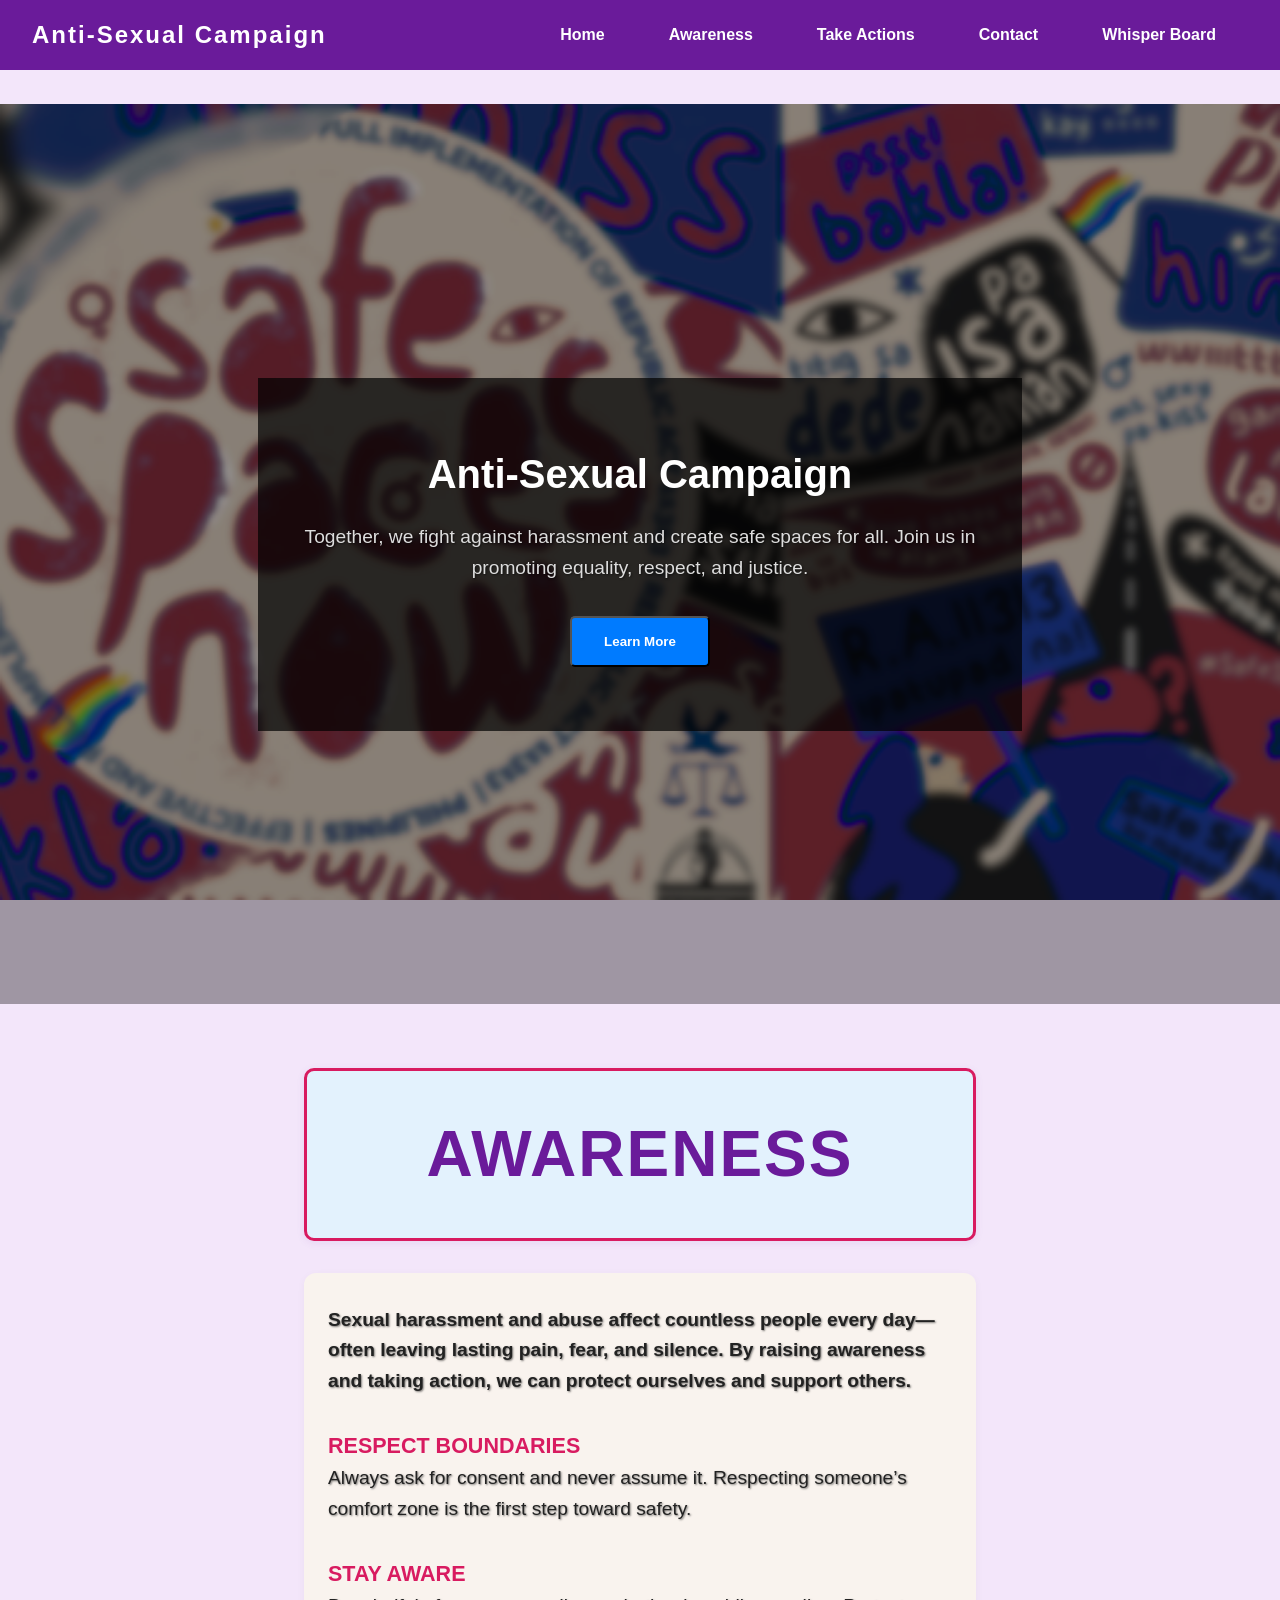
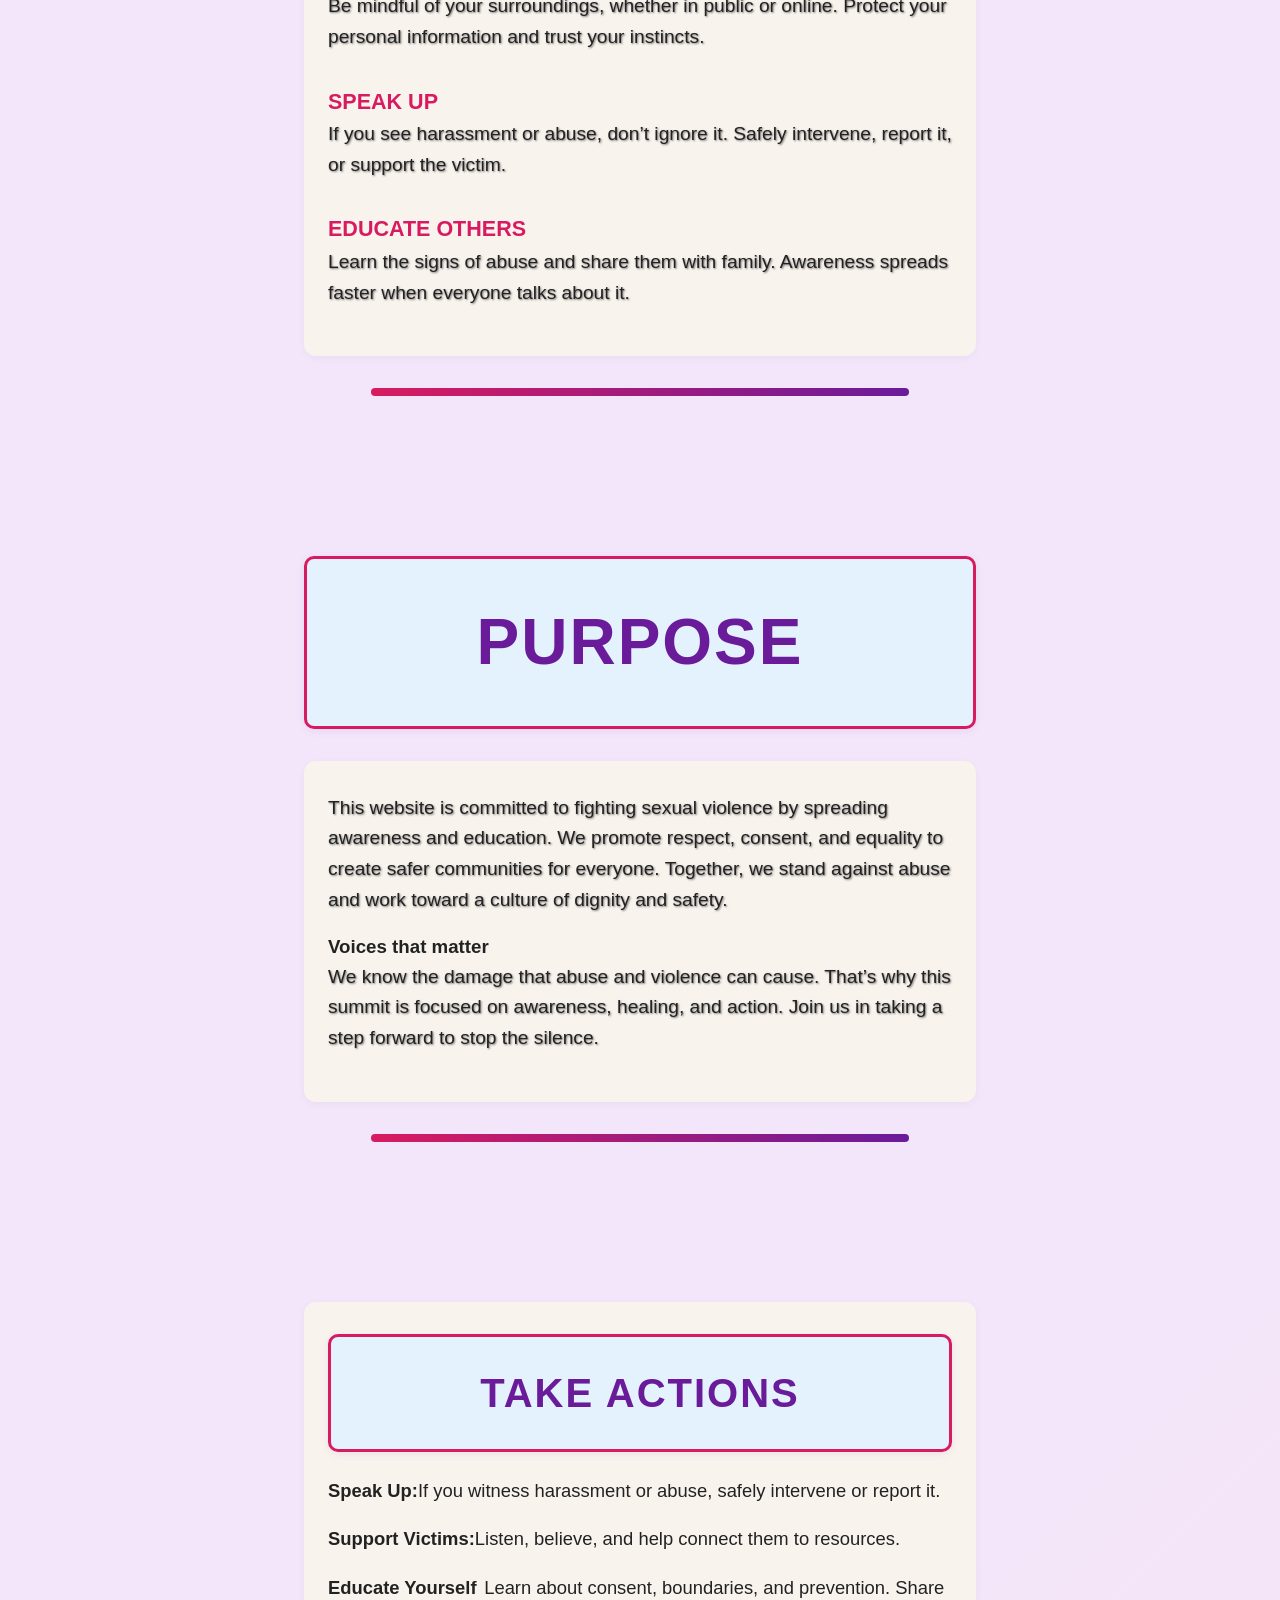
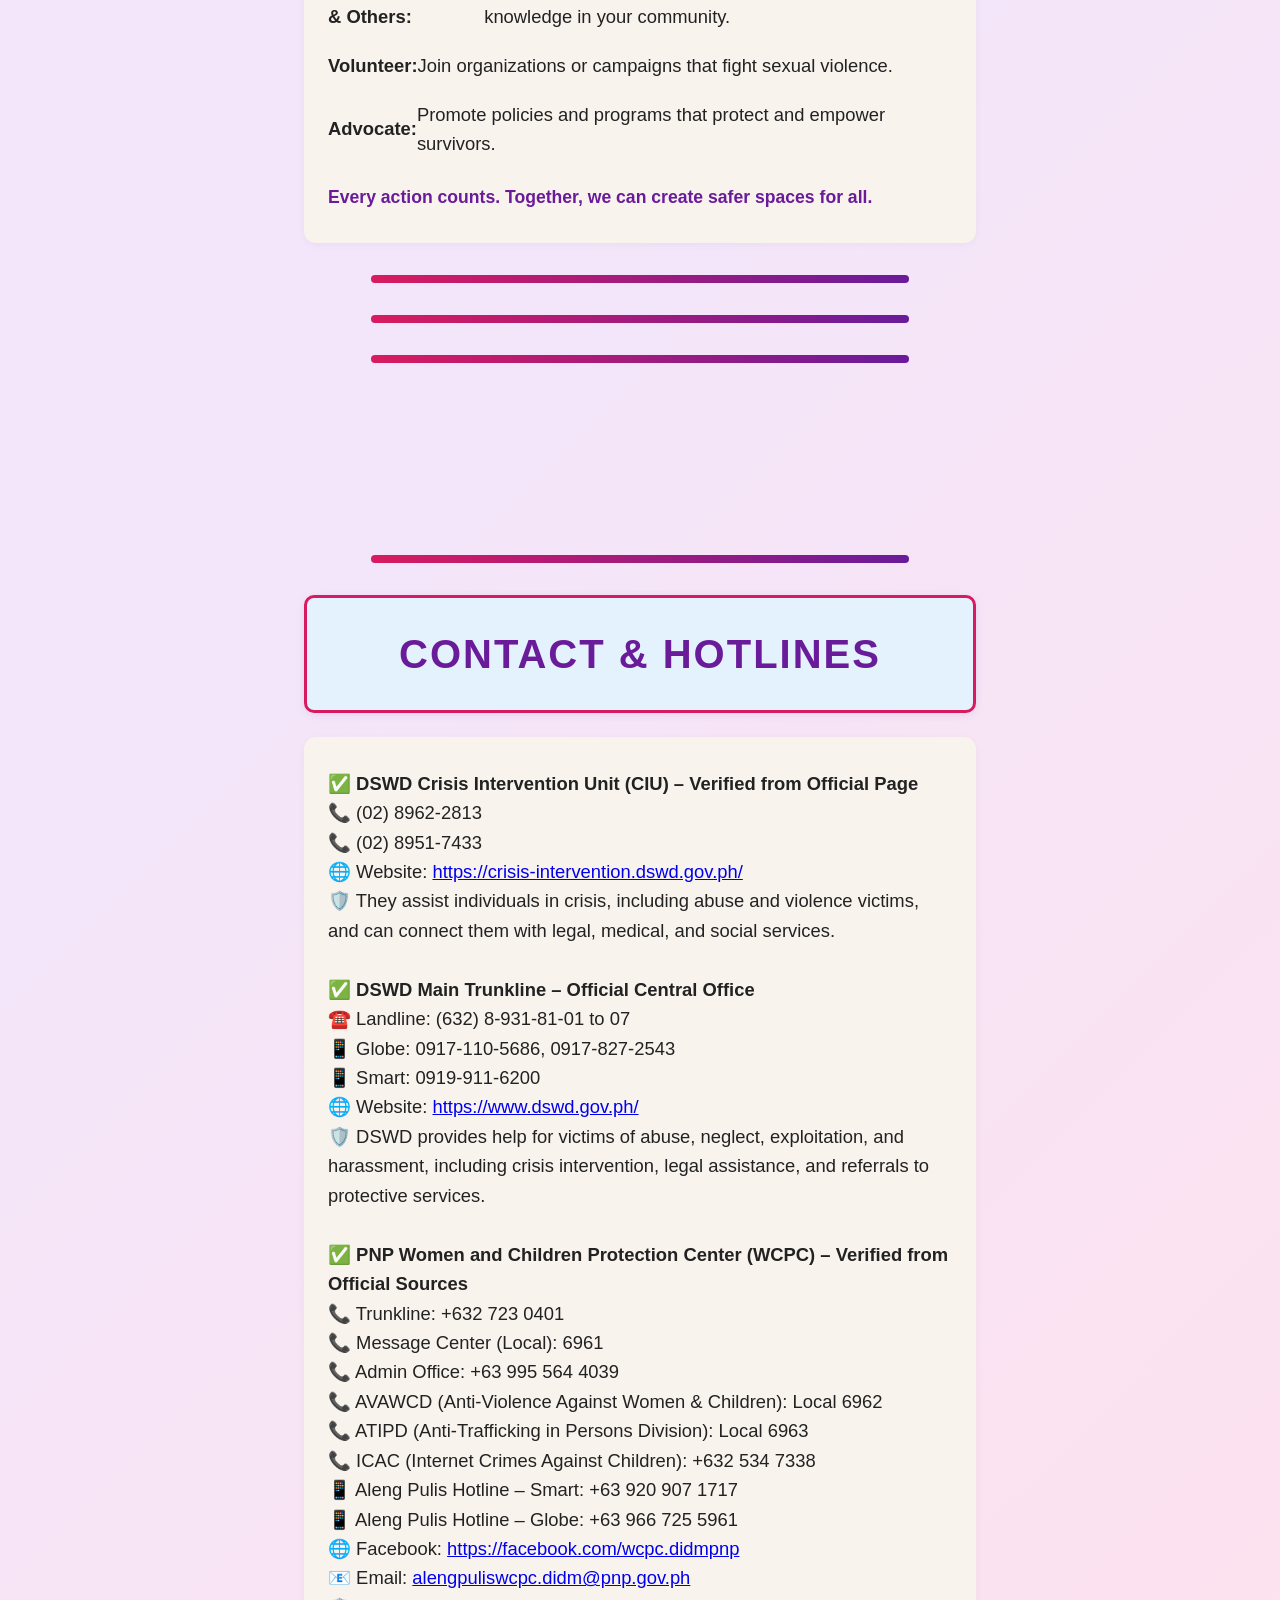
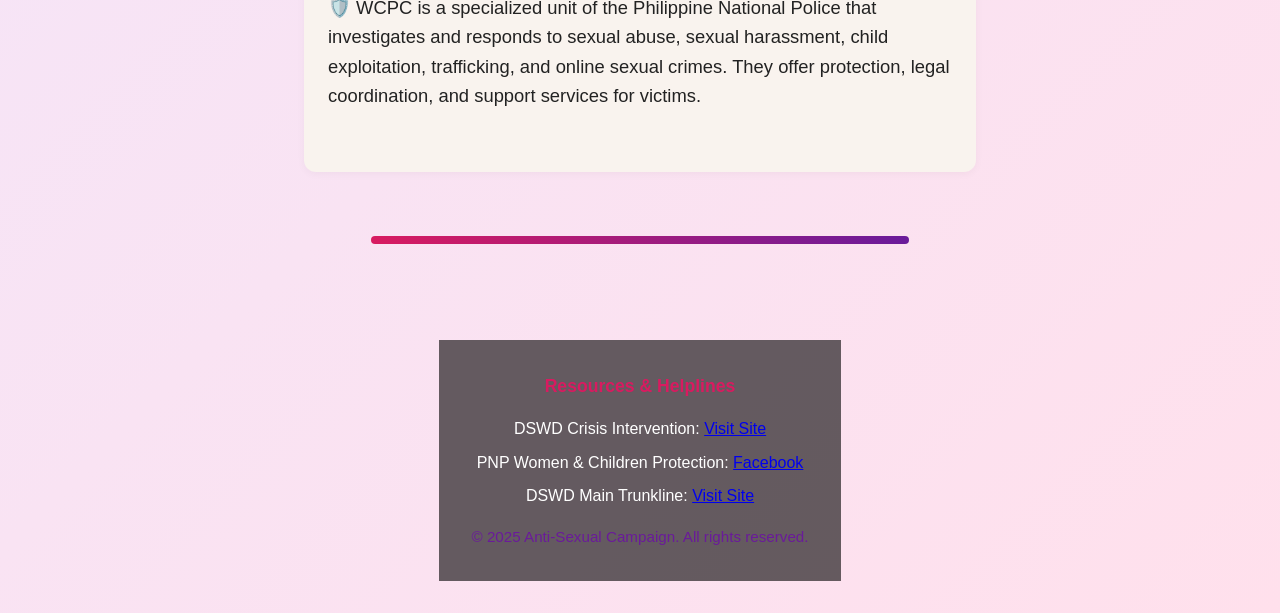
<file: index.html>
<!DOCTYPE html>
<html lang="en">
<head>
    <meta charset="UTF-8">
    <meta name="viewport" content="width=device-width, initial-scale=1.0">
    <title>Summit Front Page</title>
    <style>
        
        .hotlines-section .section-desc {
            background: #f9f3ee;
            border-radius: 12px;
            padding: 2rem 1.5rem;
            box-shadow: 0 2px 8px rgba(0,0,0,0.04);
            margin-bottom: 2rem;
        }
            .purpose-header {
                width: 100%;
                background: #e3f2fd;
                color: #6a1b9a;
                font-size: 4rem;
                font-weight: bold;
                text-align: center;
                padding: 2rem 0;
                border-radius: 10px;
                margin-bottom: 2rem;
                box-shadow: 0 2px 8px rgba(106,27,154,0.08);
                letter-spacing: 2px;
                border: 3px solid #d81b60;
            }
        /* Reset and Base Styles */
        * {
            margin: 0;
            padding: 0;
            box-sizing: border-box;
        }

        body {
            font-family: 'Arial', sans-serif;
            line-height: 1.6;
            color: #222;
            background: linear-gradient(135deg, #f3e6fa 60%, #ffe0ec 100%);
            min-height: 100vh; 
            position: relative; 
        }

        
        .campaign-ribbon {
            display: flex;
            align-items: center;
            justify-content: center;
            margin-bottom: 1rem;
        }
        .ribbon-icon {
            font-size: 2.5rem;
            color: #d81b60;
            margin-right: 1rem;
        }
        .campaign-title {
            font-size: 2.2rem;
            font-weight: bold;
            color: #6a1b9a;
            letter-spacing: 2px;
        }

        
        .section-divider {
            width: 80%;
            height: 8px;
            background: linear-gradient(90deg, #d81b60 0%, #6a1b9a 100%);
            border-radius: 8px;
            margin: 2rem auto;
        }

        
        .action-list {
            list-style: none;
            padding: 0;
        }
        .action-list li {
            margin-bottom: 1.2rem;
            font-size: 1.15rem;
            display: flex;
            align-items: center;
        }
        .action-list .fa {
            font-size: 1.5rem;
            margin-right: 1rem;
            color: #d81b60;
        }

        body::before {
        }

        
        body > * {
            position: relative;
            z-index: 2;
        }

        
        .navbar {
            position: fixed;
            top: 0;
            width: 100%;
    background: #6a1b9a;
            z-index: 1000;
            padding: 1rem 0;
            display: flex;
            justify-content: space-between;
            align-items: center;
        }

        .navbar-title {
            font-size: 1.5rem;
            font-weight: bold;
        color: #fff;
        letter-spacing: 2px;
            margin-left: 2rem;
        }

        .navbar ul {
            list-style: none;
            display: flex;
            justify-content: center;
            margin-right: 2rem;
        }

        .navbar li {
            margin: 0 1rem;
        }

        .navbar a {
            text-decoration: none;
            color: #fff;
            font-weight: bold;
            padding: 0.5rem 1rem;
            border-radius: 5px;
            transition: background-color 0.3s ease;
        }

        .navbar a:hover {
        background-color: #d81b60;
        color: #fff;
        }

       
        main {
            min-height: 100vh;
            display: flex;
            flex-direction: column;
            justify-content: center;
            align-items: center;
            text-align: center;
            padding: 2rem;
            max-width: 800px;
            margin: 0 auto;
        }

        h1 {
            font-size: 3rem;
            margin-bottom: 1rem;
    text-shadow: 2px 2px 4px rgba(106, 27, 154, 0.2);
        color: #6a1b9a;
        }

        p {
            font-size: 1.2rem;
            margin-bottom: 1rem;
            text-shadow: 1px 1px 2px rgba(0, 0, 0, 0.5);
        }

        .cta-button {
            display: inline-block;
            background-color: #007bff;
            color: #fff;
            padding: 1rem 2rem;
            border-radius: 5px;
            text-decoration: none;
            font-weight: bold;
            transition: background-color 0.3s ease;
            margin-top: 1rem;
        }

        .cta-button:hover {
            background-color: #0056b3;
        }

      
        footer {
            text-align: center;
            padding: 2rem;
            background: rgba(0, 0, 0, 0.6);
            color: #fff;
            margin-top: auto;
        }


        section {
            padding: 4rem 2rem;
            text-align: center;
        }

        section h2 {
            font-size: 2.5rem;
            margin-bottom: 1rem;
    color: #d81b60;
        }

        section img {
            max-width: 100%;
            height: auto;
            margin-top: 1em;
            border-radius: 10px;
        }

  
        .section-flex {
            display: flex;
            align-items: center;
            justify-content: center;
            flex-direction: row;
            text-align: left;
            max-width: 800px;
            margin: 0 auto;
            width: 100%;
        }

        .section-img {
            max-width: 50%;
            height: auto;
            margin-right: 2rem;
            border-radius: 10px;
        }

        .section-desc {
            max-width: 50%;
            background: #f9f3ee;
            border-radius: 12px;
            padding: 2rem 1.5rem;
            box-shadow: 0 2px 8px rgba(0,0,0,0.04);
        }

   
        .home-section {
            background: url('images11.jpg') center center/cover no-repeat fixed;
            min-height: 100vh;
            width: 100vw;
            margin: 0;
            position: relative;
            left: 0;
            right: 0;
            display: flex;
            align-items: center;
            justify-content: center;
        }

        .home-overlay {
            position: absolute;
            top: 0;
            left: 0;
            width: 100%;
            height: 100%;
            background: rgba(0, 0, 0, 0.35);
            z-index: 1;
        }

        .home-section .section-flex {
            position: relative;
            z-index: 2;
            background: none;
            min-height: 100vh;
            width: 100%;
            display: flex;
            align-items: center;
            justify-content: center;
        }

        .home-section .section-desc {
            width: 100%;
            color: #fff;
            font-size: 1.5em;
            line-height: 1.7;
            padding: 0 1em;
            display: flex;
            flex-direction: column;
            justify-content: center;
            align-items: center;
            background: none;
        }

        .home-section h1 {
            text-align: center;
            margin-bottom: 1em;
            font-size: 3em;
            letter-spacing: 1px;
            font-weight: bold;
        }

        .home-section p {
            text-align: center;
            font-size: 1.25em;
            max-width: 700px;
        }

       
        .hero-section {
            background: rgba(0, 0, 0, 0.7);
            padding: 4rem 2rem;
            text-align: center;
            position: relative;
            z-index: 2;
        }

        .hero-section h2 {
            font-size: 2.5rem;
            margin-bottom: 1rem;
            color: #fff;
        }

        .hero-section p {
            font-size: 1.2rem;
            margin-bottom: 2rem;
            color: #ddd;
        }

        .hero-btn {
            display: inline-block;
            background-color: #007bff;
            color: #fff;
            padding: 1rem 2rem;
            border-radius: 5px;
            text-decoration: none;
            font-weight: bold;
            transition: background-color 0.3s ease;
        }

        .hero-btn:hover {
            background-color: #0056b3;
        }

  
        @media (max-width: 768px) {
            .navbar ul {
                flex-direction: column;
                text-align: center;
            }

            .navbar li {
                margin: 0.5rem 0;
            }

            h1 {
                font-size: 2rem;
            }

            p {
                font-size: 1rem;
            }

        body {
            background-attachment: scroll;
            }

            main {
                padding: 1rem;
            }

            section {
                padding: 2rem 1rem;
            }

            section h2 {
                font-size: 2rem;
            }
        }
    </style>
</head>
<body>
    <div class="campaign-ribbon">
        <span class="ribbon-icon"><i class="fa-solid fa-ribbon"></i></span>
        <span class="campaign-title">Anti-Sexual Campaign</span>
    </div>
    <nav class="navbar">
        <div class="navbar-title">Anti-Sexual Campaign</div>
        <ul>
            <li><a href="#home">Home</a></li>
            <li><a href="#awareness">Awareness</a></li>
            <li><a href="#summit-highlights">Take Actions</a></li>
            <li><a href="#hotlines">Contact</a></li>
            <li><a href="login.html">Whisper Board</a></li>
        </ul>
    </nav>
    <main>
        <section id="home" class="home-section">
            <div class="home-overlay"></div>
            <div class="hero-section">
                <h2>Anti-Sexual Campaign</h2>
                <p>Together, we fight against harassment and create safe spaces for all. Join us in promoting equality, respect, and justice.</p>
                <button class="hero-btn">Learn More</button>
                        </div>
                <script>
                  
                    document.querySelector('.hero-btn').addEventListener('click', function() {
                        const section = document.querySelector('#purpose');
                        if (section) {
                            section.scrollIntoView({ behavior: 'smooth' });
                        }
                    });
                </script>
        </section>
        <section id="awareness" class="awareness-section">
            <div class="purpose-header">AWARENESS</div>
            <div class="section-flex">
                <div class="section-desc" style="max-width:100%; text-align:left; font-size:1.15rem;">
                    <p><strong>Sexual harassment and abuse affect countless people every day—often leaving lasting pain, fear, and silence. By raising awareness and taking action, we can protect ourselves and support others.</strong></p>
                    <h3 style="color:#d81b60; margin-top:2rem;">RESPECT BOUNDARIES</h3>
                    <p>Always ask for consent and never assume it. Respecting someone’s comfort zone is the first step toward safety.</p>
                    <h3 style="color:#d81b60; margin-top:2rem;">STAY AWARE</h3>
                    <p>Be mindful of your surroundings, whether in public or online. Protect your personal information and trust your instincts.</p>
                    <h3 style="color:#d81b60; margin-top:2rem;">SPEAK UP</h3>
                    <p>If you see harassment or abuse, don’t ignore it. Safely intervene, report it, or support the victim.</p>
                    <h3 style="color:#d81b60; margin-top:2rem;">EDUCATE OTHERS</h3>
                    <p>Learn the signs of abuse and share them with family. Awareness spreads faster when everyone talks about it.</p>
                </div>
            </div>
        <div class="section-divider"></div>
        </section>
        <section id="purpose" class="purpose-section">
            <div class="purpose-header">PURPOSE</div>
            <div class="section-flex">
                <div class="section-desc" style="max-width:100%;">
                    <p>This website is committed to fighting sexual violence by spreading awareness and education. We promote respect, consent, and equality to create safer communities for everyone. Together, we stand against abuse and work toward a culture of dignity and safety.</p>
                    <h3>Voices that matter</h3>
                    <p>We know the damage that abuse and violence can cause. That’s why this summit is focused on awareness, healing, and action. Join us in taking a step forward to stop the silence.</p>
                </div>
            </div>
        <div class="section-divider"></div>
        </section>

        <section id="summit-highlights" class="summit-section">
            <div class="section-flex" style="max-width:700px; margin:0 auto; justify-content:center;">
                <div class="section-desc" style="max-width:100%;">
                    <div style="width:100%;background:#e3f2fd;color:#6a1b9a;font-size:2.5rem;font-weight:bold;text-align:center;padding:1.5rem 0;border-radius:10px;margin-bottom:1.5rem;box-shadow:0 2px 8px rgba(106,27,154,0.08);letter-spacing:2px;border:3px solid #d81b60;">TAKE ACTIONS</div>
                    <ul class="action-list">
                        <li><i class="fa-solid fa-bullhorn"></i> <strong>Speak Up:</strong> If you witness harassment or abuse, safely intervene or report it.</li>
                        <li><i class="fa-solid fa-heart"></i> <strong>Support Victims:</strong> Listen, believe, and help connect them to resources.</li>
                        <li><i class="fa-solid fa-book-open"></i> <strong>Educate Yourself & Others:</strong> Learn about consent, boundaries, and prevention. Share knowledge in your community.</li>
                        <li><i class="fa-solid fa-hands-helping"></i> <strong>Volunteer:</strong> Join organizations or campaigns that fight sexual violence.</li>
                        <li><i class="fa-solid fa-balance-scale"></i> <strong>Advocate:</strong> Promote policies and programs that protect and empower survivors.</li>
                    </ul>
                    <div style="margin-top:1.5rem; font-size:1.1rem; color:#6a1b9a; font-weight:bold;">Every action counts. Together, we can create safer spaces for all.</div>
                </div>
            </div>
    <div class="section-divider"></div>
    <div class="section-divider"></div>
    <div class="section-divider"></div>
                <script>
                   
                    document.querySelector('.hero-btn').addEventListener('click', function() {
                        const section = document.querySelector('#awareness, #purpose');
                        if (section) {
                            section.scrollIntoView({ behavior: 'smooth' });
                        }
                    });
                </script>
        </section>

        <section id="hotlines" class="hotlines-section">
    <div class="section-divider"></div>
            <div class="section-flex" style="flex-direction:column; align-items:flex-start;">
                <div style="width:100%;background:#e3f2fd;color:#6a1b9a;font-size:2.5rem;font-weight:bold;text-align:center;padding:1.5rem 0;border-radius:10px;margin-bottom:1.5rem;box-shadow:0 2px 8px rgba(106,27,154,0.08);letter-spacing:2px;border:3px solid #d81b60;">CONTACT & HOTLINES</div>
                <div class="section-desc" style="max-width:100%; text-align:left; font-size:1.15rem;">
                    <ul style="list-style:none; padding:0;">
                        <li><strong>✅ DSWD Crisis Intervention Unit (CIU) – Verified from Official Page</strong><br>
                        📞 (02) 8962-2813<br>
                        📞 (02) 8951-7433<br>
                        🌐 Website: <a href="https://crisis-intervention.dswd.gov.ph/" target="_blank">https://crisis-intervention.dswd.gov.ph/</a><br>
                        🛡️ They assist individuals in crisis, including abuse and violence victims, and can connect them with legal, medical, and social services.<br><br></li>
                        <li><strong>✅ DSWD Main Trunkline – Official Central Office</strong><br>
                        ☎️ Landline: (632) 8-931-81-01 to 07<br>
                        📱 Globe: 0917-110-5686, 0917-827-2543<br>
                        📱 Smart: 0919-911-6200<br>
                        🌐 Website: <a href="https://www.dswd.gov.ph/" target="_blank">https://www.dswd.gov.ph/</a><br>
                        🛡️ DSWD provides help for victims of abuse, neglect, exploitation, and harassment, including crisis intervention, legal assistance, and referrals to protective services.<br><br></li>
                        <li><strong>✅ PNP Women and Children Protection Center (WCPC) – Verified from Official Sources</strong><br>
                        📞 Trunkline: +632 723 0401<br>
                        📞 Message Center (Local): 6961<br>
                        📞 Admin Office: +63 995 564 4039<br>
                        📞 AVAWCD (Anti-Violence Against Women & Children): Local 6962<br>
                        📞 ATIPD (Anti-Trafficking in Persons Division): Local 6963<br>
                        📞 ICAC (Internet Crimes Against Children): +632 534 7338<br>
                        📱 Aleng Pulis Hotline – Smart: +63 920 907 1717<br>
                        📱 Aleng Pulis Hotline – Globe: +63 966 725 5961<br>
                        🌐 Facebook: <a href="https://facebook.com/wcpc.didmpnp" target="_blank">https://facebook.com/wcpc.didmpnp</a><br>
                        📧 Email: <a href="mailto:alengpuliswcpc.didm@pnp.gov.ph">alengpuliswcpc.didm@pnp.gov.ph</a><br>
                        🛡️ WCPC is a specialized unit of the Philippine National Police that investigates and responds to sexual abuse, sexual harassment, child exploitation, trafficking, and online sexual crimes. They offer protection, legal coordination, and support services for victims.<br><br></li>
                    </ul>
                </div>
            </div>
        <div class="section-divider"></div>
        </section>


    <footer>
        <div style="font-size:1.1rem; margin-bottom:1rem; color:#d81b60; font-weight:bold;">Resources & Helplines</div>
        <div style="margin-bottom:0.5rem;">DSWD Crisis Intervention: <a href="https://crisis-intervention.dswd.gov.ph/" target="_blank">Visit Site</a></div>
        <div style="margin-bottom:0.5rem;">PNP Women & Children Protection: <a href="https://facebook.com/wcpc.didmpnp" target="_blank">Facebook</a></div>
        <div style="margin-bottom:0.5rem;">DSWD Main Trunkline: <a href="https://www.dswd.gov.ph/" target="_blank">Visit Site</a></div>
        <div style="margin-top:1rem; font-size:0.95rem; color:#6a1b9a;">&copy; 2025 Anti-Sexual Campaign. All rights reserved.</div>
    </footer>
    <script>
   
      document.querySelectorAll('.navbar a').forEach(link => {
        link.addEventListener('click', function(e) {
          const href = this.getAttribute('href');
          if (href.startsWith('#')) {
            e.preventDefault();
            const section = document.querySelector(href);
            if (section) {
              section.scrollIntoView({ behavior: 'smooth' });
            }
          }
        });
      });
    </script>
</body>
</html>
</file>
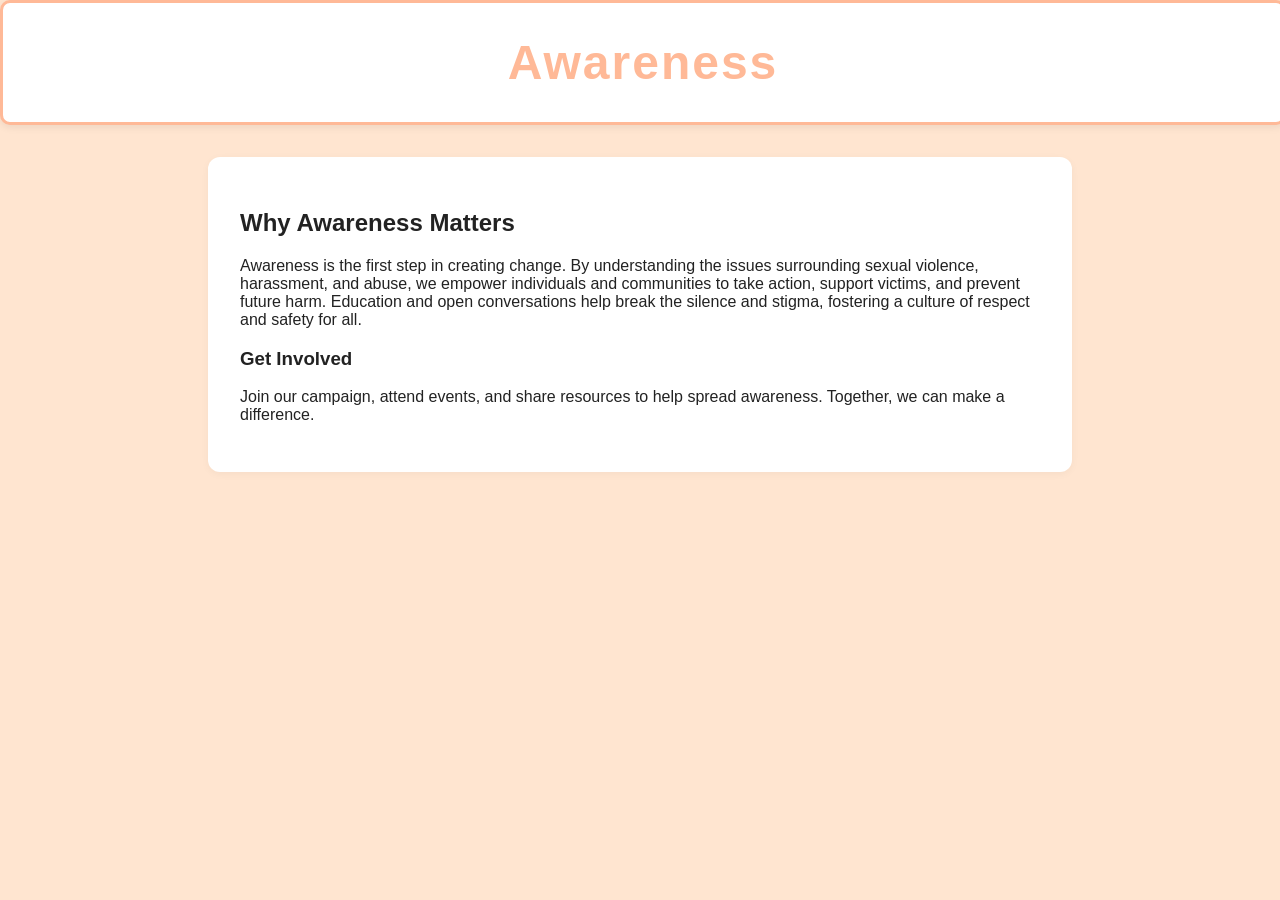
<file: awareness.html>
<!DOCTYPE html>
<html lang="en">
<head>
    <meta charset="UTF-8">
    <meta name="viewport" content="width=device-width, initial-scale=1.0">
    <title>Awareness</title>
    <style>
        body {
            font-family: Arial, sans-serif;
            background: #ffe5d0;
            color: #222;
            margin: 0;
            padding: 0;
        }
        .awareness-header {
            width: 100%;
            background: #fff;
            color: #ffb997;
            font-size: 3rem;
            font-weight: bold;
            text-align: center;
            padding: 2rem 0;
            border-radius: 10px;
            margin-bottom: 2rem;
            box-shadow: 0 2px 8px rgba(0,0,0,0.08);
            letter-spacing: 2px;
            border: 3px solid #ffb997;
        }
        .awareness-content {
            max-width: 800px;
            margin: 0 auto;
            background: #fff;
            border-radius: 12px;
            padding: 2rem;
            box-shadow: 0 2px 8px rgba(0,0,0,0.04);
        }
    </style>
</head>
<body>
    <div class="awareness-header">Awareness</div>
    <div class="awareness-content">
        <h2>Why Awareness Matters</h2>
        <p>
            Awareness is the first step in creating change. By understanding the issues surrounding sexual violence, harassment, and abuse, we empower individuals and communities to take action, support victims, and prevent future harm. Education and open conversations help break the silence and stigma, fostering a culture of respect and safety for all.
        </p>
        <h3>Get Involved</h3>
        <p>
            Join our campaign, attend events, and share resources to help spread awareness. Together, we can make a difference.
        </p>
    </div>
</body>
</html>
</file>
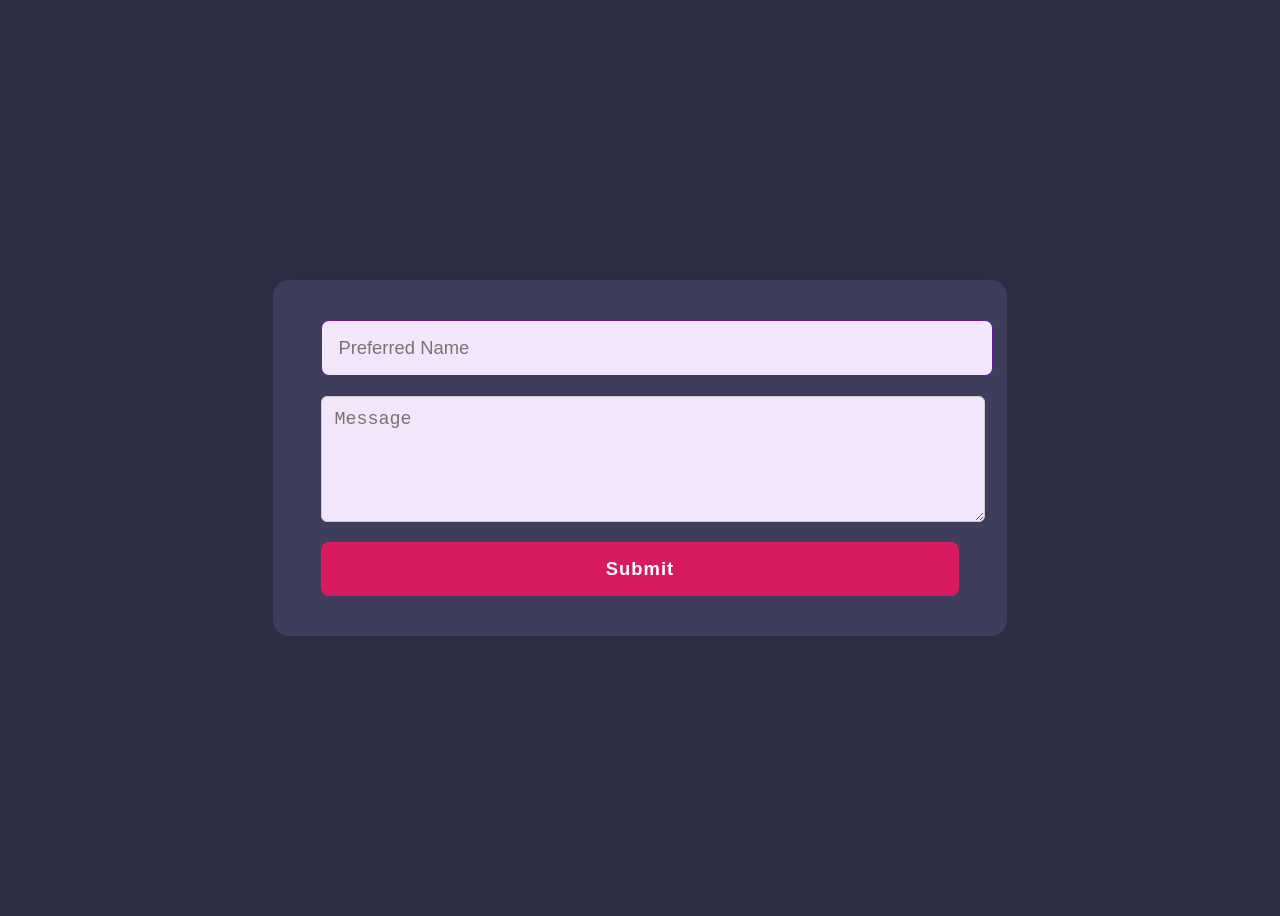
<file: login.html>
<!DOCTYPE html>
<html lang="en">
<head>
    <meta charset="UTF-8">
    <meta name="viewport" content="width=device-width, initial-scale=1.0">
    <title>Login</title>
    <style>
        body {
            font-family: Arial, sans-serif;
            background: #2d2d44; /* Deep indigo for secrecy */
            color: #f3e6fa; /* Soft lavender text */
            display: flex;
            justify-content: center;
            align-items: center;
            height: 100vh;
        }
        .login-container {
            background: #3e3e5c; /* Slightly lighter indigo */
            padding: 2.5rem 3rem;
            border-radius: 16px;
            box-shadow: 0 4px 16px rgba(44,44,68,0.18);
            min-width: 400px;
        }
        h2 {
            color: #ffb997;
            text-align: center;
            margin-bottom: 1.5rem;
        }
        input[type="text"] {
            width: 100%;
            padding: 1rem;
            margin-bottom: 1.25rem;
            border: 1px solid #6a1b9a;
            border-radius: 8px;
            font-size: 1.15rem;
            background: #f3e6fa;
            color: #2d2d44;
        }
        textarea {
            width: 100%;
            height: 140px;
            margin-bottom: 1.25rem;
            border: 1px solid #d81b60;
            border-radius: 8px;
            padding: 1rem;
            font-size: 1.15rem;
            background: #f3e6fa;
            color: #2d2d44;
            resize: vertical;
        }
        button {
            width: 100%;
            padding: 1rem;
            background: #d81b60;
            color: #fff;
            border: none;
            border-radius: 8px;
            font-size: 1.15rem;
            font-weight: bold;
            cursor: pointer;
            letter-spacing: 1px;
        }
        button:hover {
            background: #6a1b9a;
        }
    </style>
</head>
<body>
    <div class="login-container">
        <form>
            <input type="text" placeholder="Preferred Name" required>
            <textarea placeholder="Message" required style="width:100%;height:100px;margin-bottom:1rem;border:1px solid #ccc;border-radius:6px;padding:0.75rem;"></textarea>
            <button type="submit">Submit</button>
        </form>
        <script>
        document.querySelector('form').addEventListener('submit', function(e) {
            e.preventDefault();
            window.location.href = 'index.html';
        });
        </script>
    </div>
</body>
</html>
</file>
